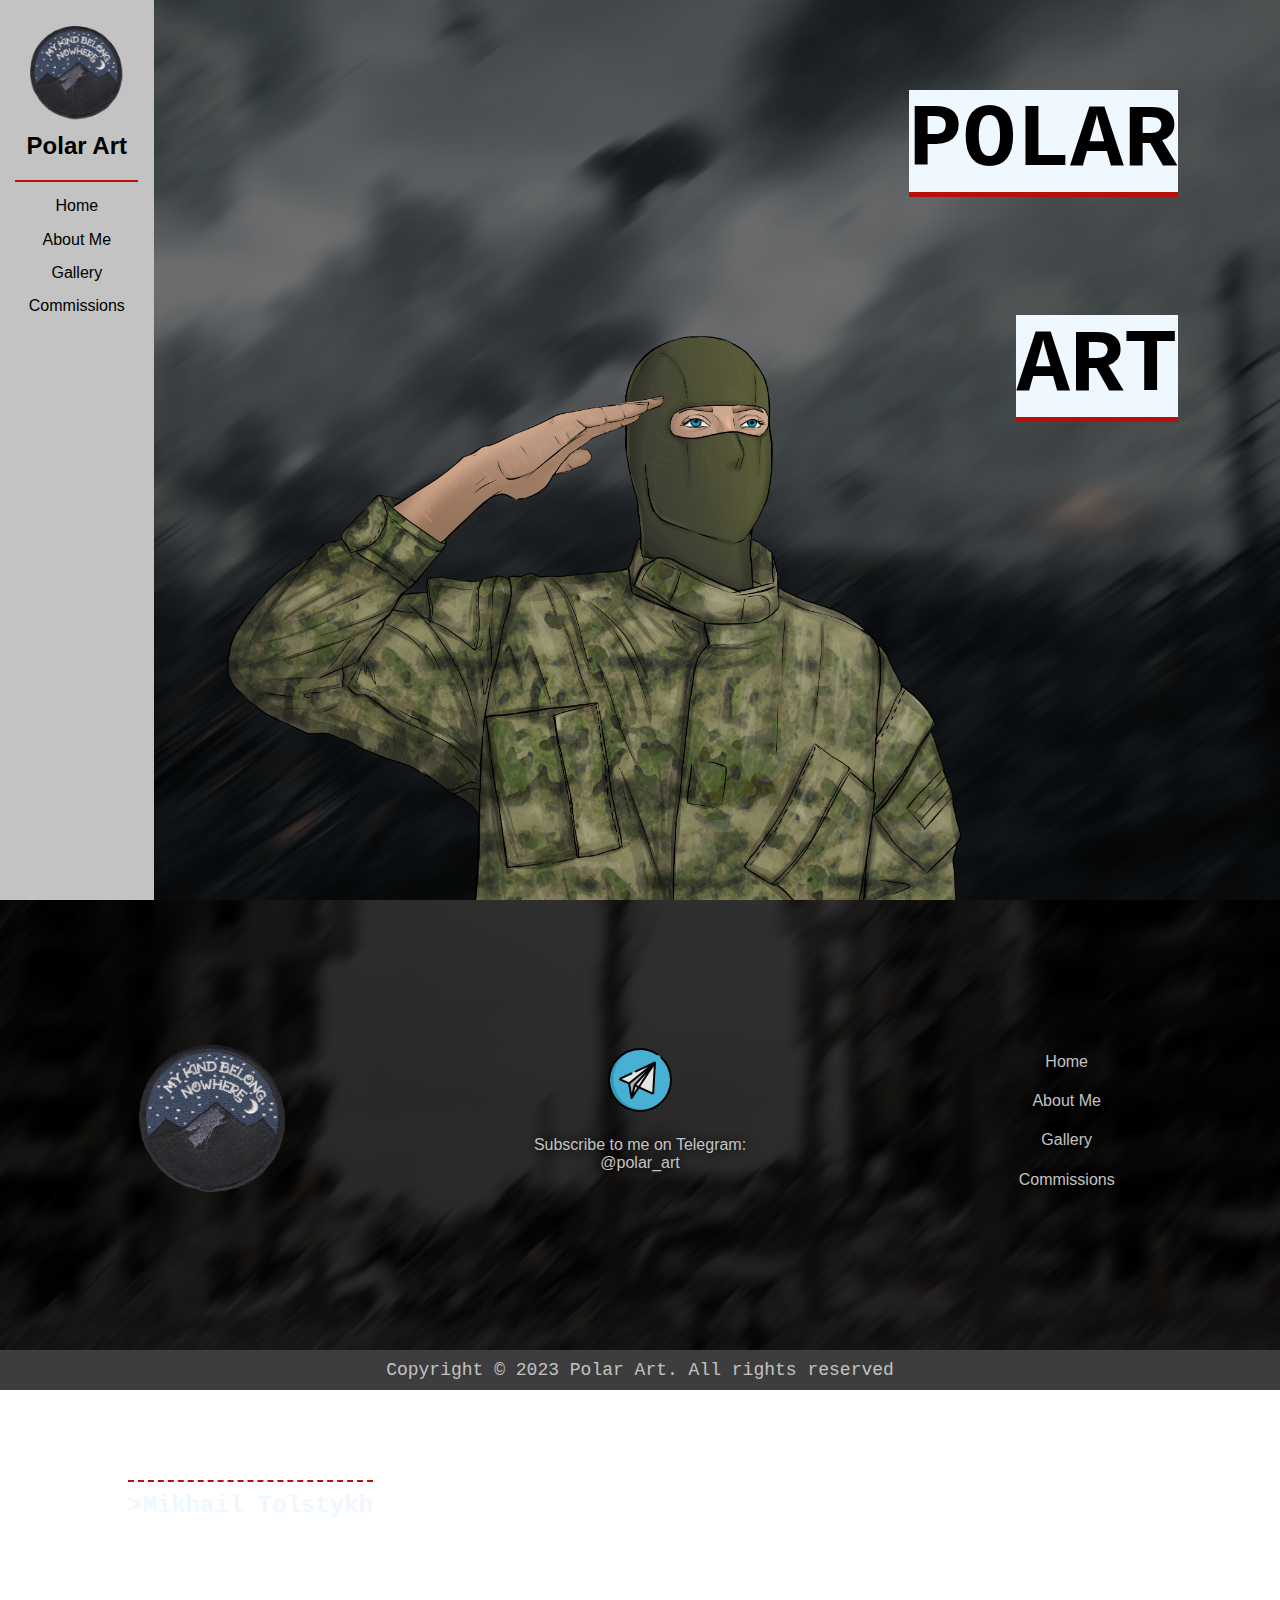
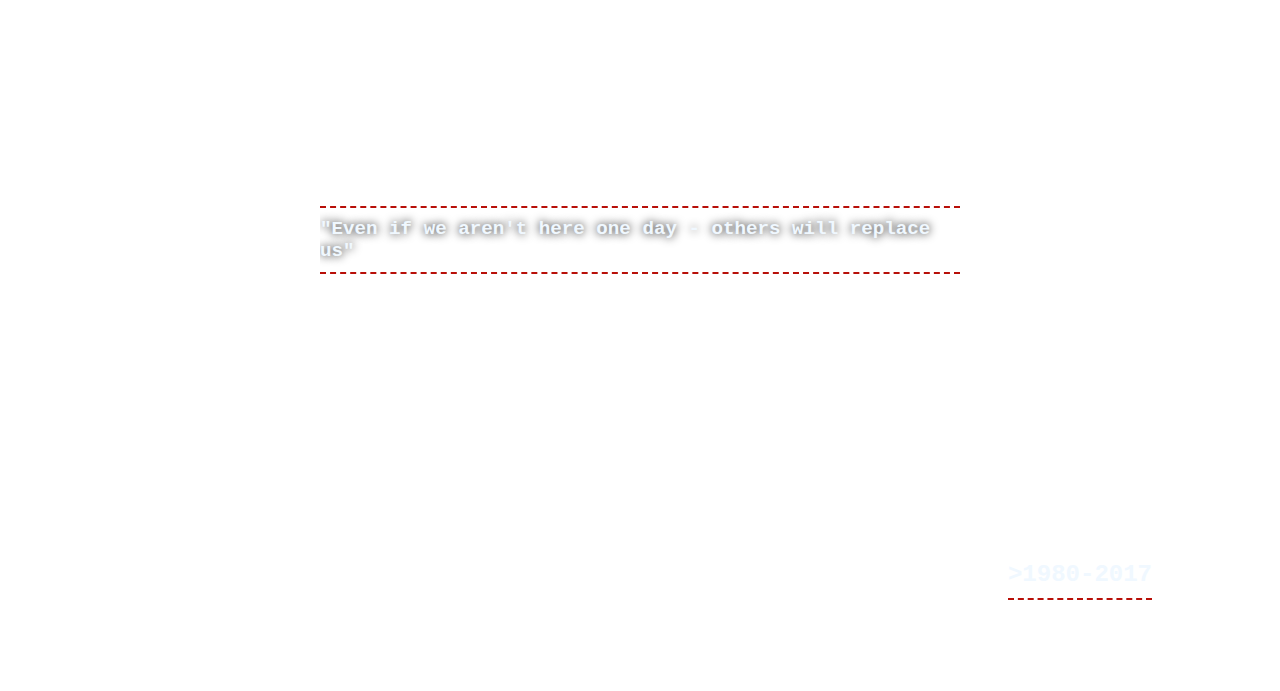
<file: index.html>
<!DOCTYPE html>
<html lang="en">
  <head>
    <meta charset="UTF-8" />
    <meta http-equiv="X-UA-Compatible" content="IE=edge" />
    <meta name="viewport" content="width=device-width, initial-scale=1.0" />
    <link rel="stylesheet" href="styles.css" />
    <title>Home</title>
  </head>
  <body>
    <nav>
      <div class="con">
        <img src="imgs/logo.png" alt="Logo" />
        <h2>Polar Art</h2>
        <div class="phone-icon" onclick="toggleNav()">
          <div class="line1"></div>
          <div class="line2"></div>
          <div class="line3"></div>
        </div>
      </div>
      <div class="separatingLine"></div>
      <div class="buttons">
        <ul>
          <li><a href="index.html">Home</a></li>
          <li><a href="aboutme.html">About Me</a></li>
          <li><a href="gallery.html">Gallery</a></li>
          <li><a href="commissions.html">Commissions</a></li>
        </ul>
      </div>
      <div class="buttons-tablet">
        <a href="index.html">Home</a>
        <a href="aboutme.html">About Me</a>
        <a href="gallery.html">Gallery</a>
        <a href="commissions.html">Commissions</a>
      </div>
      <div class="buttons-phone">
        <a href="index.html">Home</a>
        <a href="aboutme.html">About Me</a>
        <a href="gallery.html">Gallery</a>
        <a href="commissions.html">Commissions</a>
      </div>

      <!-- <div class="languages">
        <a href="#">Русский</a>
        <a href="#">English</a>
      </div> -->
    </nav>
    <section class="home-content">
      <div class="main-headings">
        <h1 class="main-title">POLAR</h1>
        <h1 class="main-title2">ART</h1>
        <h1 class="title-together">POLAR ART</h1>
      </div>
      <img src="imgs/s1c.png" alt="soldier saluting" class="main-img" />
    </section>
    <footer>
      <div class="footer-main">
        <div class="footer-logo">
          <img src="imgs/logo.png" alt="" />
        </div>
        <div class="footer-telegram">
          <a href="#">
            <img src="imgs/telegram.png" alt="Subscribe to me in telegram" />
          </a>
          <p>
            Subscribe to me on Telegram:<br />
            <span><a class="footer-link" href="https://t.me/polar_art">@polar_art</a></span> 
          </p>
        </div>
        <div class="footer-navigation">
        <ul>
          <li><a href="index.html">Home</a></li>
          <li><a href="aboutme.html">About Me</a></li>
          <li><a href="gallery.html">Gallery</a></li>
          <li><a href="commissions.html">Commissions</a></li>
        </ul>
      </div>
    </footer>
    <div class="copyright">
      <p>Copyright © 2023 Polar Art. All rights reserved</p>
    </div>
    <section class="givi">
      <h2 class="top-left">>Mikhail Tolstykh</h2>
      <h1 class="middle">
        "Even if we aren't here one day - others will replace us"
      </h1>
      <h2 class="bottom-right">>1980-2017</h2>
    </section>  
    <script src="js/navigation.js"></script>
  </body>
</html>
</file>
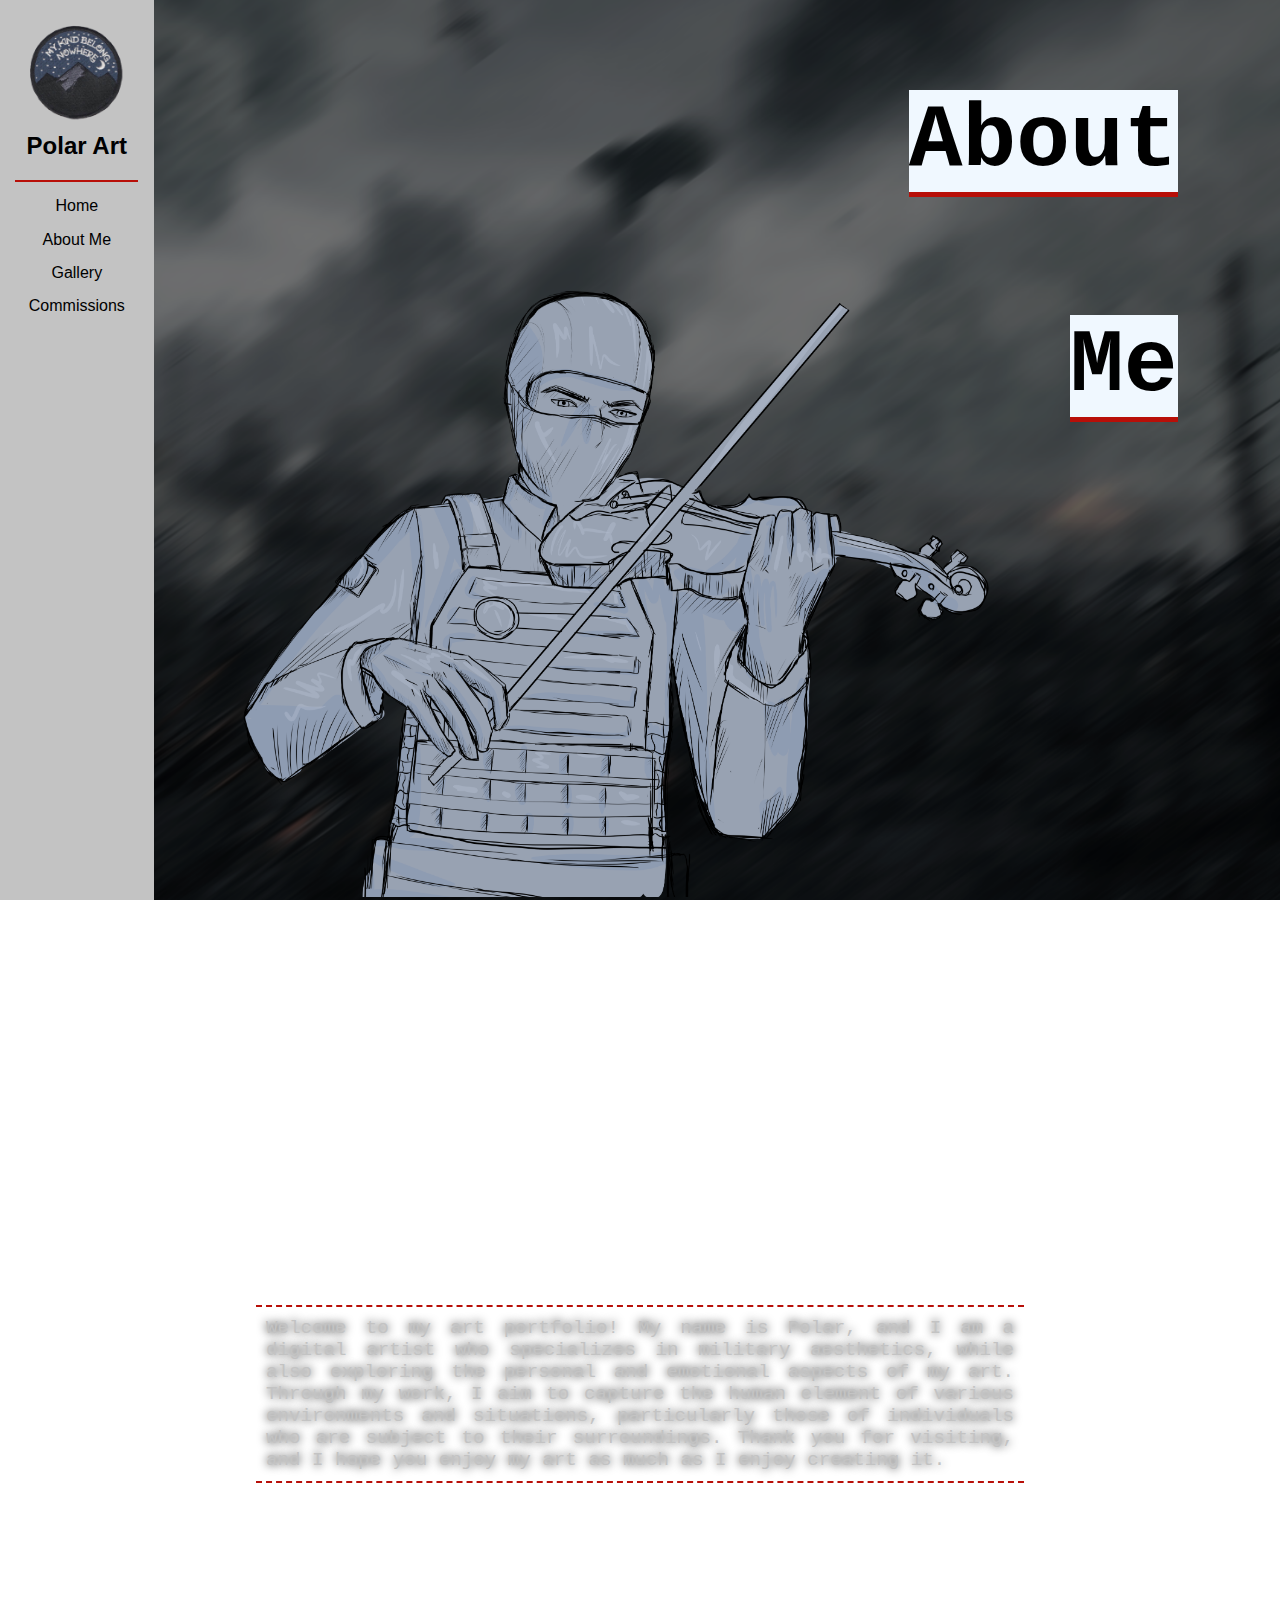
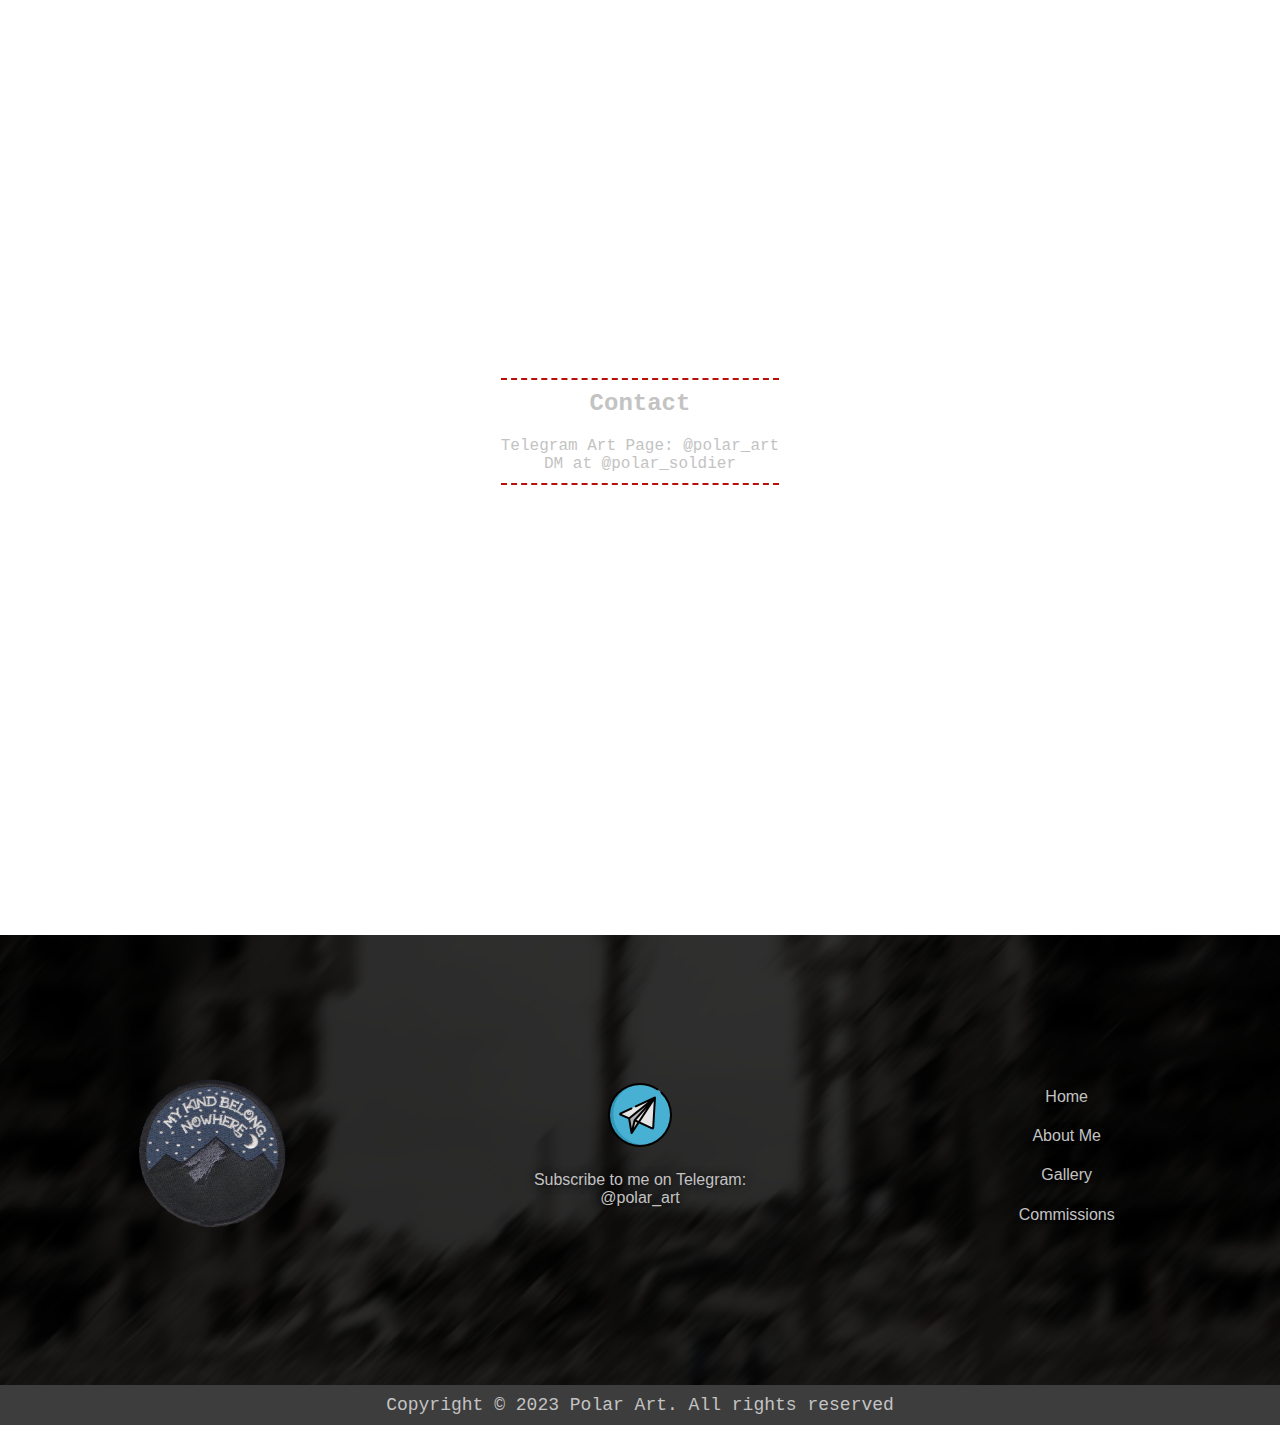
<file: aboutme.html>
<!DOCTYPE html>
<html lang="en">
  <head>
    <meta charset="UTF-8" />
    <meta http-equiv="X-UA-Compatible" content="IE=edge" />
    <meta name="viewport" content="width=device-width, initial-scale=1.0" />
    <link rel="stylesheet" href="styles.css" />
    <title>About Me</title>
  </head>
  <body>
    <nav id="about-me-nav">
      <div class="con">
        <img src="imgs/logo.png" alt="Logo" />
        <h2>Polar Art</h2>
        <div class="phone-icon" onclick="toggleNav()">
          <div class="line1"></div>
          <div class="line2"></div>
          <div class="line3"></div>
        </div>
      </div>
      <div class="separatingLine"></div>
      <div class="buttons">
        <ul>
          <li><a href="index.html">Home</a></li>
          <li><a href="aboutme.html">About Me</a></li>
          <li><a href="gallery.html">Gallery</a></li>
          <li><a href="commissions.html">Commissions</a></li>
        </ul>
      </div>
      <div class="buttons-tablet">
        <a href="index.html">Home</a>
        <a href="aboutme.html">About Me</a>
        <a href="gallery.html">Gallery</a>
        <a href="commissions.html">Commissions</a>
      </div>
      <div class="buttons-phone">
        <a href="index.html">Home</a>
        <a href="aboutme.html">About Me</a>
        <a href="gallery.html">Gallery</a>
        <a href="commissions.html">Commissions</a>
      </div>

      <!-- <div class="languages">
        <a href="#">Русский</a>
        <a href="#">English</a>
      </div> -->
    </nav>
    <section class="home-content">
      <div class="main-headings">
        <h1 class="main-title">About</h1>
        <h1 class="main-title2">Me</h1>
        <h1 class="title-together">About Me</h1>
      </div>
      <img src="imgs/violin2.png" alt="soldier saluting" />
    </section>
    <section class="about-me">
      <p class="about-me-main">
      Welcome to my art portfolio! My name is Polar, and I am a digital artist
      who specializes in military aesthetics, while also exploring the personal
      and emotional aspects of my art. Through my work, I aim to capture the
      human element of various environments and situations, particularly those
      of individuals who are subject to their surroundings. Thank you for
      visiting, and I hope you enjoy my art as much as I enjoy creating it.
      </p>
      <div class="about-me-contact">
        <h2>Contact</h2>
        <p>Telegram Art Page: @polar_art</p>
        <p>DM at @polar_soldier</p>
      </div>
    </section>
    </section>
    <footer>
      <div class="footer-main">
        <div class="footer-logo">
          <img src="imgs/logo.png" alt="" />
        </div>
        <div class="footer-telegram">
          <a href="#">
            <img src="imgs/telegram.png" alt="Subscribe to me in telegram" />
          </a>
          <p>
            Subscribe to me on Telegram:<br />
            <span><a class="footer-link" href="https://t.me/polar_art">@polar_art</a></span> 
          </p>
        </div>
        <div class="footer-navigation">
        <ul>
          <li><a href="index.html">Home</a></li>
          <li><a href="aboutme.html">About Me</a></li>
          <li><a href="gallery.html">Gallery</a></li>
          <li><a href="commissions.html">Commissions</a></li>
        </ul>
      </div>
    </footer>
    <div class="copyright">
      <p>Copyright © 2023 Polar Art. All rights reserved</p>
    </div> 
    <script src="js/navigation.js"></script>
  </body>
</html>
</file>
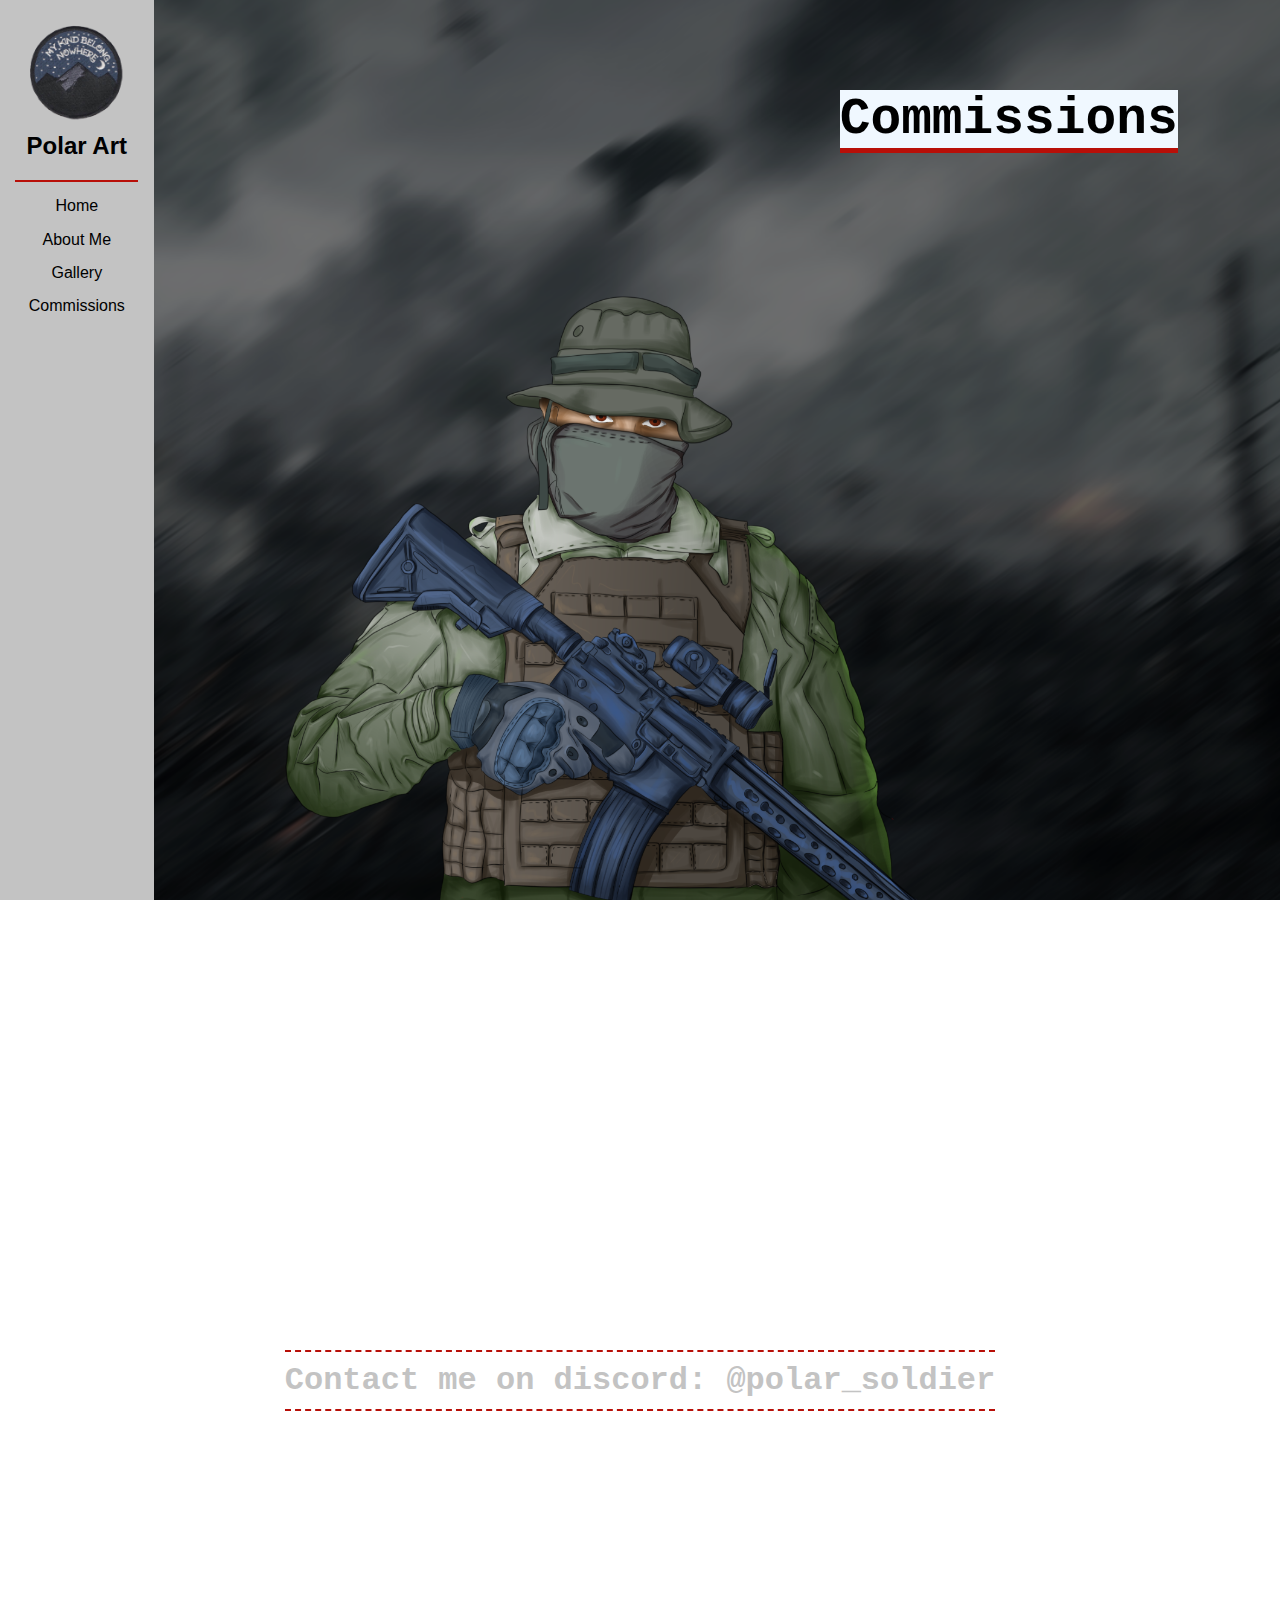
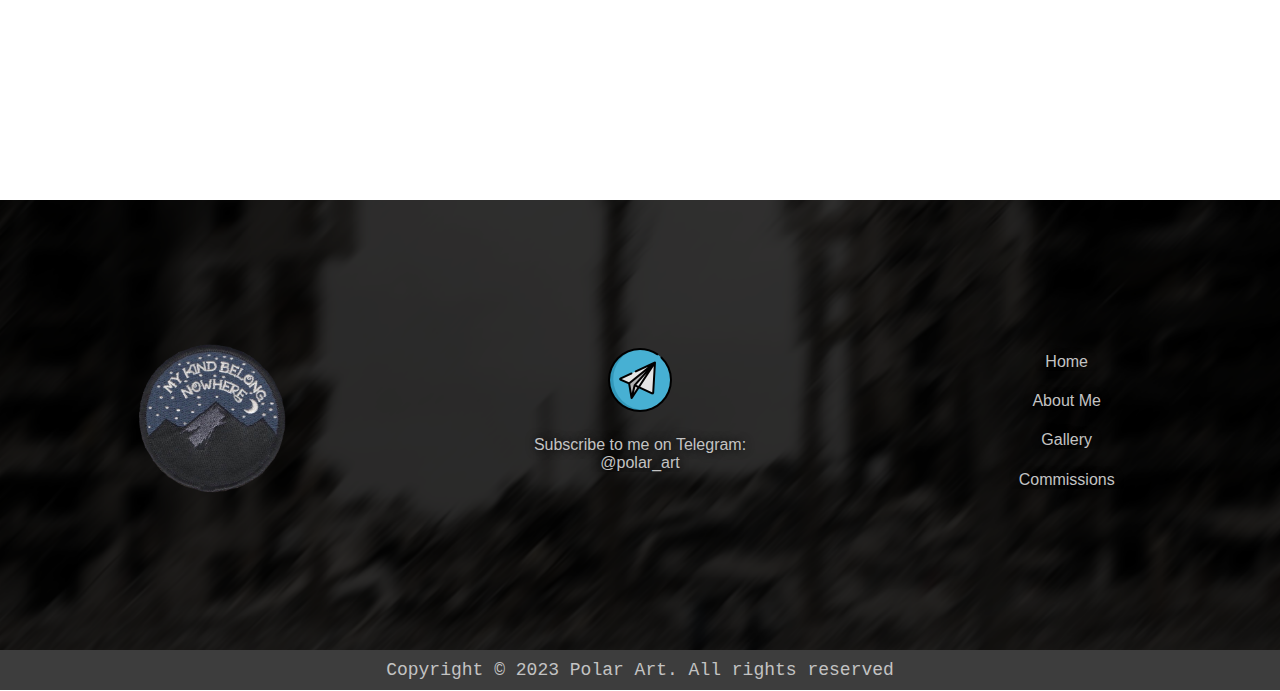
<file: commissions.html>
<!DOCTYPE html>
<html lang="en">
  <head>
    <meta charset="UTF-8" />
    <meta http-equiv="X-UA-Compatible" content="IE=edge" />
    <meta name="viewport" content="width=device-width, initial-scale=1.0" />
    <link rel="stylesheet" href="styles.css" />
    <title>Commissions</title>
  </head>
  <body>
    <nav>
      <div class="con">
        <img src="imgs/logo.png" alt="Logo" />
        <h2>Polar Art</h2>
        <div class="phone-icon" onclick="toggleNav()">
          <div class="line1"></div>
          <div class="line2"></div>
          <div class="line3"></div>
        </div>
      </div>
      <div class="separatingLine"></div>
      <div class="buttons">
        <ul>
          <li><a href="index.html">Home</a></li>
          <li><a href="aboutme.html">About Me</a></li>
          <li><a href="gallery.html">Gallery</a></li>
          <li><a href="commissions.html">Commissions</a></li>
        </ul>
      </div>
      <div class="buttons-tablet">
        <a href="index.html">Home</a>
        <a href="aboutme.html">About Me</a>
        <a href="gallery.html">Gallery</a>
        <a href="commissions.html">Commissions</a>
      </div>
      <div class="buttons-phone">
        <a href="index.html">Home</a>
        <a href="aboutme.html">About Me</a>
        <a href="gallery.html">Gallery</a>
        <a href="commissions.html">Commissions</a>
      </div>

      <!-- <div class="languages">
        <a href="#">Русский</a>
        <a href="#">English</a>
      </div> -->
    </nav>
    <section class="home-content">
      <div class="main-headings">
        <h1 class="main-title" style="font-size: 4vw;">Commissions</h1>
        <h1 class="title-together">Commissions</h1>
      </div>
      <img src="imgs/m1.png" alt="soldier saluting" class="main-img" />
      <div>
      </div>
    </section>
    <section class="com-main">
      <h1>Contact me on discord: @polar_soldier</h1>
    </section>
    <footer>
      <div class="footer-main">
        <div class="footer-logo">
          <img src="imgs/logo.png" alt="" />
        </div>
        <div class="footer-telegram">
          <a href="#">
            <img src="imgs/telegram.png" alt="Subscribe to me in telegram" />
          </a>
          <p>
            Subscribe to me on Telegram:<br />
            <span><a class="footer-link" href="https://t.me/polar_art">@polar_art</a></span> 
          </p>
        </div>
        <div class="footer-navigation">
        <ul>
          <li><a href="index.html">Home</a></li>
          <li><a href="aboutme.html">About Me</a></li>
          <li><a href="gallery.html">Gallery</a></li>
          <li><a href="commissions.html">Commissions</a></li>
        </ul>
      </div>
    </footer>
    <div class="copyright">
      <p>Copyright © 2023 Polar Art. All rights reserved</p>
    </div>
    <script src="js/navigation.js"></script>
  </body>
</html>
</file>
<file: styles.css>
* {
  margin: 0;
  padding: 0;
  box-sizing: border-box;
  overflow-x: hidden; /* Hide horizontal scrollbar */
}

.buttons-tablet,
.buttons-phone,
.title-together {
  display: none;
}
/* scroll-bar */

body::-webkit-scrollbar {
  width: 12px;
}

body::-webkit-scrollbar-track {
  background: #c3c3c3;
}

body::-webkit-scrollbar-thumb {
  background-color: #b80f08;
  border-radius: 20px;
  border: 3px solid #c3c3c3;
}

/* Navigation */
nav {
  height: 100vh;
  width: 12vw;
  background-color: #c3c3c3;
  font-family: "Roboto", sans-serif;
  z-index: 1000;
  position: relative;
  text-align: center;
}

.buttons a {
  color: black;
  display: block;
  margin-top: 10%;
  text-decoration: none;
}

.buttons a:hover {
  text-decoration: #b80f08 underline 2px;
  color: #b80f08;
}

img[src="imgs/logo.png"] {
  padding-top: 20px;
  display: block;
  position: relative;
  margin-left: auto;
  margin-right: auto;
  width: 70%;
}

.con h2 {
  margin-top: 5px;
  text-align: center;
}

.separatingLine {
  width: 80%;
  height: 2px;
  background-color: #b80f08;
  margin-top: 20px;
  margin-left: auto;
  margin-right: auto;
}

.languages {
  display: flex;
  justify-content: space-around;
  position: absolute;
  bottom: 20px;
  width: 100%;
}

.languages a {
  text-decoration: none;
  color: black;
  font-size: 0.9rem;
}

.languages a:hover {
  text-decoration: #b80f08 underline 2px;
}

/* footer */

footer {
  width: 100%;
  height: 50vh;
  background-color: #292929;
  color: #c3c3c3;
  position: relative;
  background: url(imgs/m111.png) center/cover no-repeat;
}

.copyright {
  background-color: #3d3d3d;
  width: 100%;
  bottom: 0;
  position: static;
  text-align: center;
  color: #c3c3c3;
}

.copyright p {
  font-family: "Roboto Mono", monospace;
  font-size: large;
  padding: 10px;
}

.footer-content {
  width: 100%;
  height: 100%;
  display: flex;
}

.footer-left {
  width: 100%;
}

.footer-right img {
  width: auto;
  height: 50%;
}

.quote {
  display: flex;
}

.footer-main {
  display: flex;
  align-items: center;
  width: 100%;
  height: calc(100% - 30px);
}

.footer-logo img {
  width: 40%;
  height: auto;
}

.footer-logo {
  width: 100%;
}

.footer-telegram {
  width: 100%;
  text-align: center;
}

.footer-telegram p {
  padding-top: 20px;
  font-family: "Roboto", sans-serif;
  text-shadow: 0 0 10px black;
}

.footer-navigation {
  width: 100%;
}

.footer-navigation ul {
  list-style: none;
  text-align: center;
}

.footer-navigation ul li {
  padding-top: 5%;
}

.footer-navigation ul li a,
.footer-link {
  color: #c3c3c3;
  text-decoration: none;
  font-family: "Roboto", sans-serif;
  text-shadow: 0 0 10px black;
}

.footer-navigation ul li a:hover,
.footer-link:hover {
  text-decoration: #b80f08 underline 2px;
}

/* content */

.home-content {
  width: 88vw;
  height: 100vh;
  position: absolute;
  top: 0;
  right: 0;
  background: url(imgs/s1b.png) center/cover no-repeat;
  background-attachment: fixed;
  overflow: hidden;
}

.main-title {
  background-color: aliceblue;
  border-bottom: 5px #b80f08 solid;
  position: absolute;
  right: 8vw;
  top: 10vh;
  font-family: "Roboto Mono", monospace;
  font-size: 7vw;
  z-index: 100;
}

.main-title2 {
  position: absolute;
  right: 8vw;
  top: 35vh;
  font-family: "Roboto Mono", monospace;
  font-size: 7vw;
  background-color: aliceblue;
  border-bottom: 5px #b80f08 solid;
}

.home-content img {
  width: 65vw;
  position: absolute;
  bottom: 0;
  left: 4vw;
}

/* very bottom */

.givi {
  width: 100%;
  height: 100vh;
  background-color: #292929;
  background: url(imgs/givi1.png) center/cover no-repeat;
  position: relative;
  background-attachment: fixed;
}

.bottom-right {
  position: absolute;
  bottom: 10%;
  right: 10%;
  font-family: "Roboto Mono", monospace;
  color: aliceblue;
  border-bottom: dashed 2px #b80f08;
  padding-bottom: 10px;
}

.top-left {
  position: absolute;
  color: aliceblue;
  font-family: "Roboto Mono", monospace;
  top: 10%;
  left: 10%;
  border-top: dashed 2px #b80f08;
  padding-top: 10px;
}

.middle {
  font-size: 1.5vw;
  position: absolute;
  color: aliceblue;
  font-family: "Roboto Mono", monospace;
  top: 50%;
  left: 50%;
  transform: translate(-50%, -50%);
  text-shadow: 0 0 10px black;
  border-bottom: dashed 2px #b80f08;
  border-top: dashed 2px #b80f08;
  padding-top: 10px;
  padding-bottom: 10px;
}

.about-me {
  position: relative;
  width: 100vw;
  background: url(imgs/b1.png) center/cover no-repeat;
  background-attachment: fixed;
  color: #c3c3c3;
  display: flex;
  flex-direction: column;
  align-items: center;
  font-family: "Roboto  Mono", monospace;
}

.about-me-main {
  border-bottom: dashed 2px #b80f08;
  border-top: dashed 2px #b80f08;
  padding: 10px;
  margin-top: 45vh;
  margin-left: 20%;
  margin-right: 20%;
  text-align: justify;
  text-justify: inter-word;
  font-size: larger;
  text-shadow: 0 0 10px black;
}

.about-me-contact {
  margin-top: 55vh;
  margin-bottom: 50vh;
  margin-left: 20%;
  margin-right: 20%;
  text-align: center;
  border-bottom: dashed 2px #b80f08;
  border-top: dashed 2px #b80f08;
  padding-top: 10px;
  padding-bottom: 10px;
}

.about-me-contact h2 {
  margin-bottom: 20px;
}

/* Gallery */
.gallery-main {
  position: relative;
  background-color: #850909;
  width: 100vw;
  height: auto;
  background: url(imgs/b1.png) center/cover no-repeat;
  background-attachment: fixed;
}

.gallery-img-con {
  margin-top: 5vh;
  margin-bottom: 5vh;
  margin-left: 25vw;
  margin-right: 25vw;
  /* text-align: center; */
  overflow: hidden;
  object-fit: cover;
}

.gallery-main img {
  height: auto;
  width: 50vw;
  transition: transform 0.2s ease-out;
}

.gallery-img-con:hover img {
  transform: scale(1.2);
}

/* com sec */
.com-main {
  width: 100%;
  height: 100vh;
  background: url(imgs/b1.png) center/cover no-repeat;
  position: relative;
  background-attachment: fixed;
  display: flex;
  justify-content: center;
}

.com-main h1 {
  color: #c3c3c3;
  text-align: center;
  position: absolute;
  top: 50vh;
  font-family: "Roboto  Mono", monospace;
  border-bottom: dashed 2px #b80f08;
  border-top: dashed 2px #b80f08;
  padding-top: 10px;
  padding-bottom: 10px;
}

/* tablet */
@media only screen and (min-width: 600px) and (max-width: 1100px) {
  .separatingLine,
  .languages,
  .buttons,
  .main-title,
  .main-title2 {
    display: none;
  }
  nav {
    width: 100vw;
    height: 10vh;
    position: absolute;
    top: 0;
    left: 0;
    display: flex;
    justify-content: space-around;
    align-items: center;
    border-bottom: 2px solid #b80f08;
    overflow: hidden;
  }

  .buttons-tablet {
    display: block;
  }

  .con {
    display: flex;
    align-items: center;
  }

  img[src="imgs/logo.png"] {
    padding: 0;
    width: auto;
    height: 9vh;
  }

  .buttons-tablet a {
    color: black;
    margin-top: 10%;
    text-decoration: none;
    padding: 0 10px;
    font-size: 1.8vw;
    font-size: 1.2rem;
  }

  .buttons-tablet a:hover {
    text-decoration: #b80f08 underline 2px;
    color: #b80f08;
  }

  /* main content */
  .home-content {
    width: 100vw;
    position: relative;
    overflow: hidden;
  }

  img[src="imgs/s1c.png"] {
    width: auto;
    width: auto;
    position: absolute;
    left: 50%;
    transform: translateX(-60%);
    max-width: 230%;
    max-height: 80vh;
    width: auto;
    height: auto;
  }

  img[src="imgs/violin2.png"] {
    width: auto;
    width: auto;
    position: absolute;
    left: 50%;
    transform: translateX(-60%);
    max-width: 230%;
    max-height: 80vh;
    width: auto;
    height: auto;
  }

  img[src="imgs/m1.png"] {
    width: auto;
    width: auto;
    position: absolute;
    left: 60%;
    transform: translateX(-60%);
    max-width: 230%;
    max-height: 80vh;
    width: auto;
    height: auto;
  }

  img[src="imgs/g1.png"] {
    width: auto;
    width: auto;
    position: absolute;
    left: 70%;
    transform: translateX(-60%);
    max-width: 230%;
    max-height: 80vh;
    width: auto;
    height: auto;
  }

  footer {
    height: 35vh;
  }

  .title-together {
    display: block;
    background-color: aliceblue;
    border-bottom: 5px #b80f08 solid;
    position: absolute;
    margin-left: auto;
    margin-right: auto;
    left: 50%;
    transform: translateX(-50%);
    top: 15vh;
    font-family: "Roboto Mono", monospace;
    font-size: 6vw;
    z-index: 100;
  }

  .givi {
    background-position: 25%;
  }

  .middle {
    font-size: 150%;
    text-justify: inter-word;
    width: 80%;
    left: 50%;
  }

  .gallery-img-con {
    margin-top: 5vh;
    margin-bottom: 5vh;
    margin-left: 10vw;
    margin-right: 10vw;
    overflow: hidden;
    object-fit: cover;
  }

  .gallery-main img {
    height: auto;
    width: 80vw;
    transition: transform 0.2s ease-out;
  }
}

/* phones */
@media only screen and (max-width: 599px) {
  .separatingLine,
  .languages,
  .buttons,
  .footer-logo,
  .footer-navigation,
  .main-title,
  .main-title2 {
    display: none;
  }

  nav {
    overflow: visible;
    width: 100vw;
    height: 10vh;
    position: absolute;
    top: 0;
    left: 0;
    justify-content: space-around;
    align-items: center;
    border-bottom: 2px solid #b80f08;
  }

  .buttons a {
    color: black;
    display: block;
    margin-top: 0;
  }

  .buttons a:hover {
    text-decoration: #b80f08 underline 2px;
    color: #b80f08;
  }

  img[src="imgs/logo.png"] {
    padding: 0;
    width: 9vh;
    margin: 0;
    height: 9vh;
  }

  .con {
    display: flex;
    align-items: center;
    width: 100vw;
    justify-content: space-between;
    justify-content: space-around;
  }

  .buttons {
    display: none;
  }

  .phone-icon {
    display: block;
  }

  .phone-icon div {
    width: 40px;
    height: 4x;
    background-color: #b80f08;
    margin: 5px;
  }

  .phone-icon .line1,
  .phone-icon .line2,
  .phone-icon .line3 {
    width: 30px;
    height: 3px;
    background-color: #b80f08;
    margin: 5px 0;
    transition: all 0.3s ease;
  }

  .phone-icon.active .line1 {
    transform: rotate(-45deg) translate(-6px, 6px);
  }

  .phone-icon.active .line2 {
    opacity: 0;
  }

  .phone-icon.active .line3 {
    transform: rotate(45deg) translate(-5px, -5px);
  }

  .buttons-phone {
    display: none;
    justify-content: center;
    flex-direction: column;
    background-color: #c3c3c3;
    border-top: #b80f08 2px solid;
    border-bottom: #b80f08 2px solid;
  }

  .buttons-phone a {
    padding: 5vh 0;
    text-decoration: none;
    color: black;
  }

  .buttons-phone a:hover {
    text-decoration: #b80f08 underline 2px;
    color: #b80f08;
  }

  /* main content */
  .home-content {
    width: 100vw;
    position: relative;
    overflow: hidden;
  }

  img[src="imgs/s1c.png"] {
    width: auto;
    width: auto;
    position: absolute;
    left: 50%;
    transform: translateX(-60%);
    max-width: 230%;
    max-height: 80vh;
    width: auto;
    height: auto;
  }

  img[src="imgs/violin2.png"] {
    width: auto;
    width: auto;
    position: absolute;
    left: 50%;
    transform: translateX(-50%);
    max-width: 230%;
    max-height: 76vh;
    width: auto;
    height: auto;
  }

  img[src="imgs/m1.png"] {
    width: auto;
    width: auto;
    position: absolute;
    left: 50%;
    transform: translateX(-50%);
    max-width: 230%;
    max-height: 76vh;
    width: auto;
    height: auto;
  }

  img[src="imgs/g1.png"] {
    width: auto;
    width: auto;
    position: absolute;
    left: 55%;
    transform: translateX(-50%);
    max-width: 230%;
    max-height: 76vh;
    width: auto;
    height: auto;
  }

  footer {
    height: auto;
  }

  .footer-main {
    height: 25vh;
    align-items: center;
  }

  .copyright p {
    font-size: 90%;
  }

  .middle {
    font-size: 100%;
    text-justify: inter-word;
    width: 80%;
  }

  .title-together {
    display: block;
    background-color: aliceblue;
    border-bottom: 5px #b80f08 solid;
    position: absolute;
    margin-left: auto;
    margin-right: auto;
    left: 50%;
    transform: translateX(-50%);
    top: 15vh;
    font-family: "Roboto Mono", monospace;
    font-size: 10vw;
    z-index: 100;
  }

  .con h2 {
    display: none;
  }

  .givi {
    background-position: 25%;
  }

  .about-me-main {
    margin-top: 30vh;
    margin-left: 10%;
    margin-right: 10%;
  }

  .gallery-img-con {
    margin-top: 5vh;
    margin-bottom: 5vh;
    margin-left: 10vw;
    margin-right: 10vw;
    overflow: hidden;
    object-fit: cover;
  }

  .gallery-main img {
    height: auto;
    width: 80vw;
    transition: transform 0.2s ease-out;
  }
}
</file>
